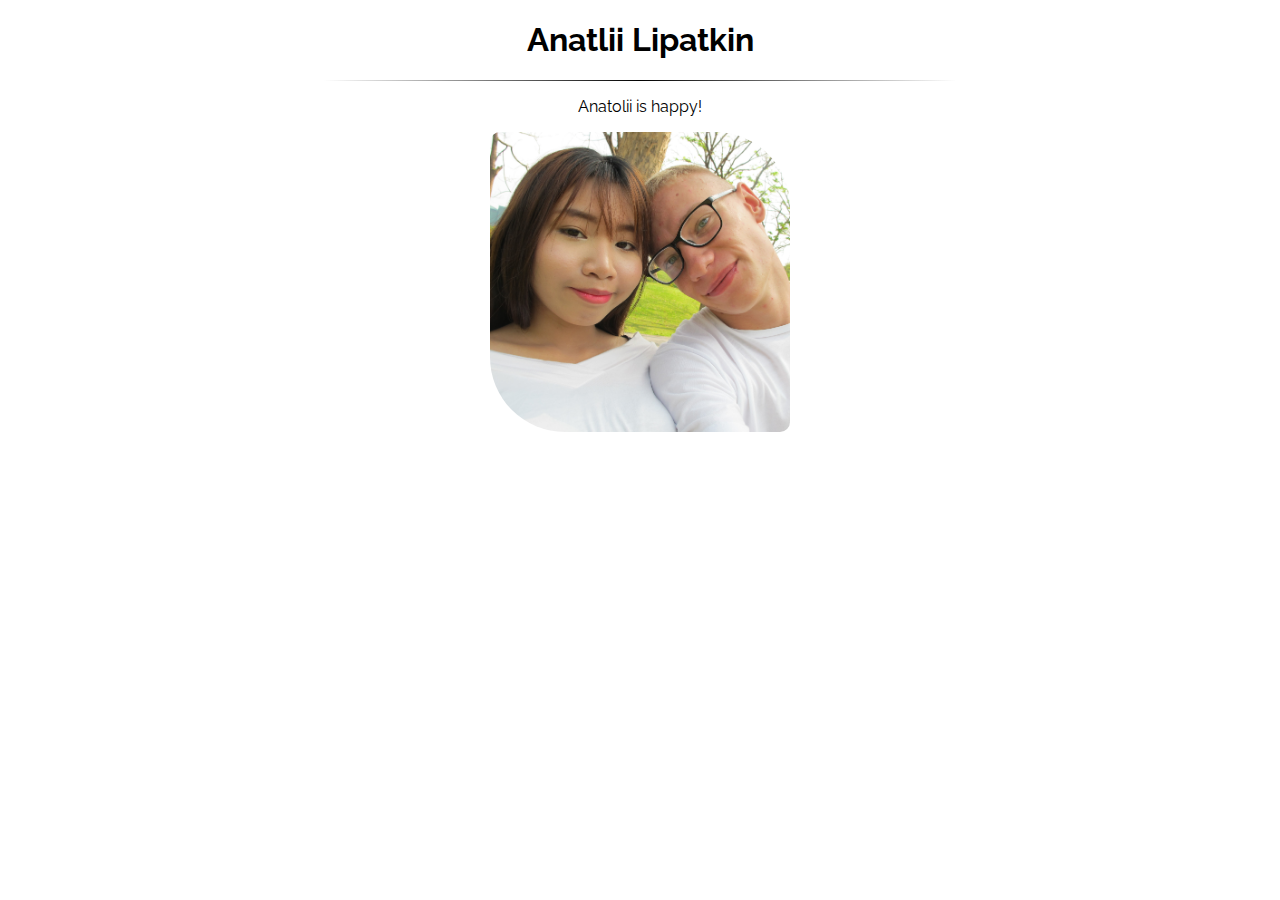
<file: Anatolii is happy/index.html>
<!DOCTYPE html>
<html>
<head>
	<title>Week 2: Version Control System</title>
	<link rel="stylesheet" type="text/css" href="css/style.css"> 
</head>
<body>
	<h1>Anatlii Lipatkin</h1>
	<hr>
	<p>
	Anatolii is happy!
	<p/>
	<img src="images\IMG_8057.jpg" width="300px">	
</body>
</html>
</file>
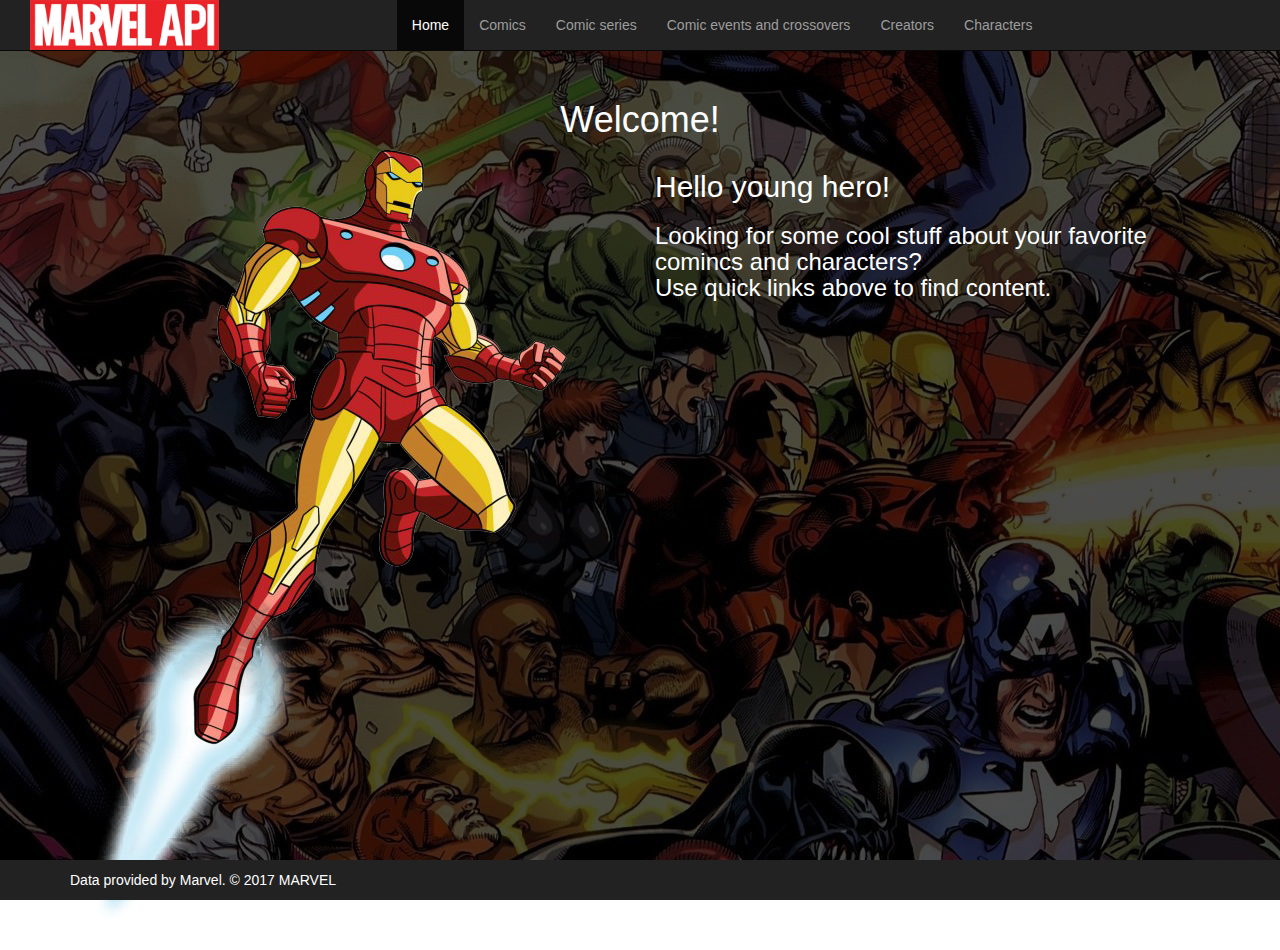
<file: Project/index.html>
<!DOCTYPE html>
<html>
<head>
	<link rel="stylesheet" type="text/css" href="css/bootstrap.css">
	<link rel="stylesheet" type="text/css" href="css/custom.css">
	<title>Marver API</title>
</head>
<body>
	<nav class="navbar navbar-inverse navbar-fixed-top">
	  	<div class="navbar-header">
		    <button type="button" class="navbar-toggle collapsed" data-toggle="collapse" data-target="#bs-example-navbar-collapse-1" aria-expanded="false">
		    <span class="sr-only">Toggle navigation</span>
		    <span class="icon-bar"></span>
		    <span class="icon-bar"></span>
		    <span class="icon-bar"></span>
		    </button>
		    <a href="index.html"><img class="logo" src="images/logo.jpg"></a>
	    </div>
	    <ul class="nav navbar-nav">
		    <li class="active"><a href="index.html">Home <span class="sr-only">(current)</span></a></li>
	        <li><a href="comics.html">Comics</a></li>
	        <li><a href="comicSeries.html">Comic series</a></li>
	        <li><a href="comicEvents.html">Comic events and crossovers</a></li>
	        <li><a href="creators.html">Creators</a></li>
	        <li><a href="characters.html">Characters</a></li>
	    </ul>
   </nav>
   <div class="container">
   		<div class="row">
        	<div class="col-md-12 text-center">
        		<h1>Welcome!</h1>
        		
        	</div>
        </div>
        <div class="row">
        	<div class="col-md-6">
       			<img src="images/iron.png" id="iron">
			</div>
			<div class="col-md-6" id="hello">
			<p>
       			<h2>Hello young hero!</h2>
       			<h3>Looking for some cool stuff about your favorite comincs and characters?
       			<br/>
       			Use quick links above to find content.</h3>
       		</p>
  			</div>
   		</div>
   </div>
   <footer class="footer">
	<div class="container" style="margin-top: 0px;">
		<p class="text-muted" id="footer" style="margin-top: 10px;"><a href="http://marvel.com">Data provided by Marvel. © 2017 MARVEL</a></p>
	</div>
	</footer>
</body>
</html>
</file>
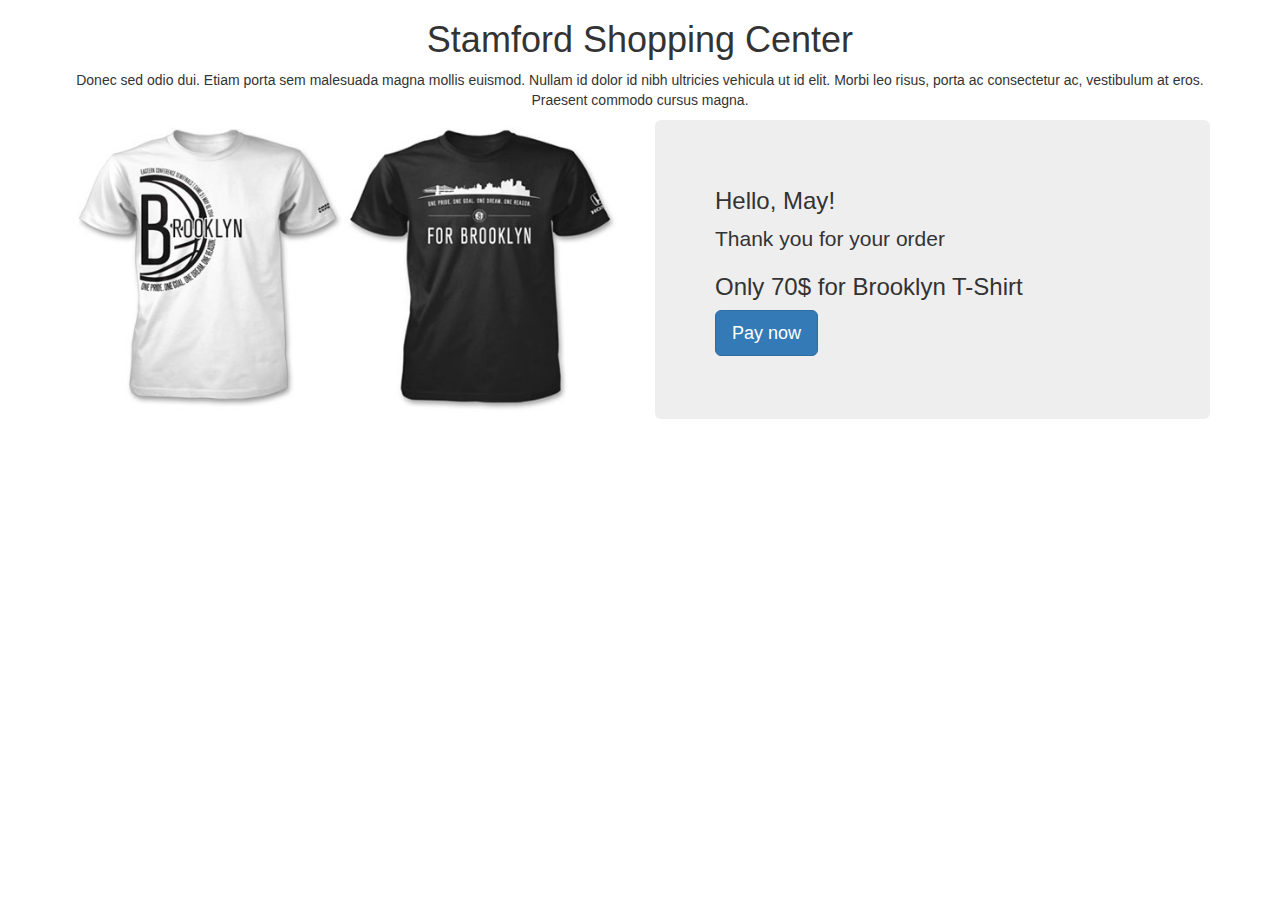
<file: Week3/index.html>
<!DOCTYPE html>
<html lang="en">
	<head>
		<title>Stamford Shopping Center</title>
		<link rel="stylesheet" type="text/css" href="css/bootstrap.css"/>
	</head>
	<body>

		<div class="container">
			<div class="row">
				<div class="col-md-12 text-center">
					<h1>Stamford Shopping Center</h1>
					<p>Donec sed odio dui. Etiam porta sem malesuada magna mollis euismod. Nullam id dolor id nibh ultricies vehicula ut id elit. Morbi leo risus, porta ac consectetur ac, vestibulum at eros. Praesent commodo cursus magna.</p>
				</div>
			</div>
			<div class="row">
				<div class="col-md-6">
					<img class="img-responsive" src="images/t-shirt.jpg">
				</div>
				<div class="col-md-6">
					<div class="jumbotron">

					<h3>Hello, <span id="name"></span>!</h3>
					
					<p>Thank you for your order</p>
					
					<h3>Only <span id="total"></span>$ for Brooklyn T-Shirt</h3>
					
					<p><a class="btn btn-primary btn-lg" href="#" role="button">Pay now</a></p>
					</div>
				</div>
			</div>
		</div>

	</body>
</html>
<script type="text/javascript" src="js/shop.js"></script>
</file>
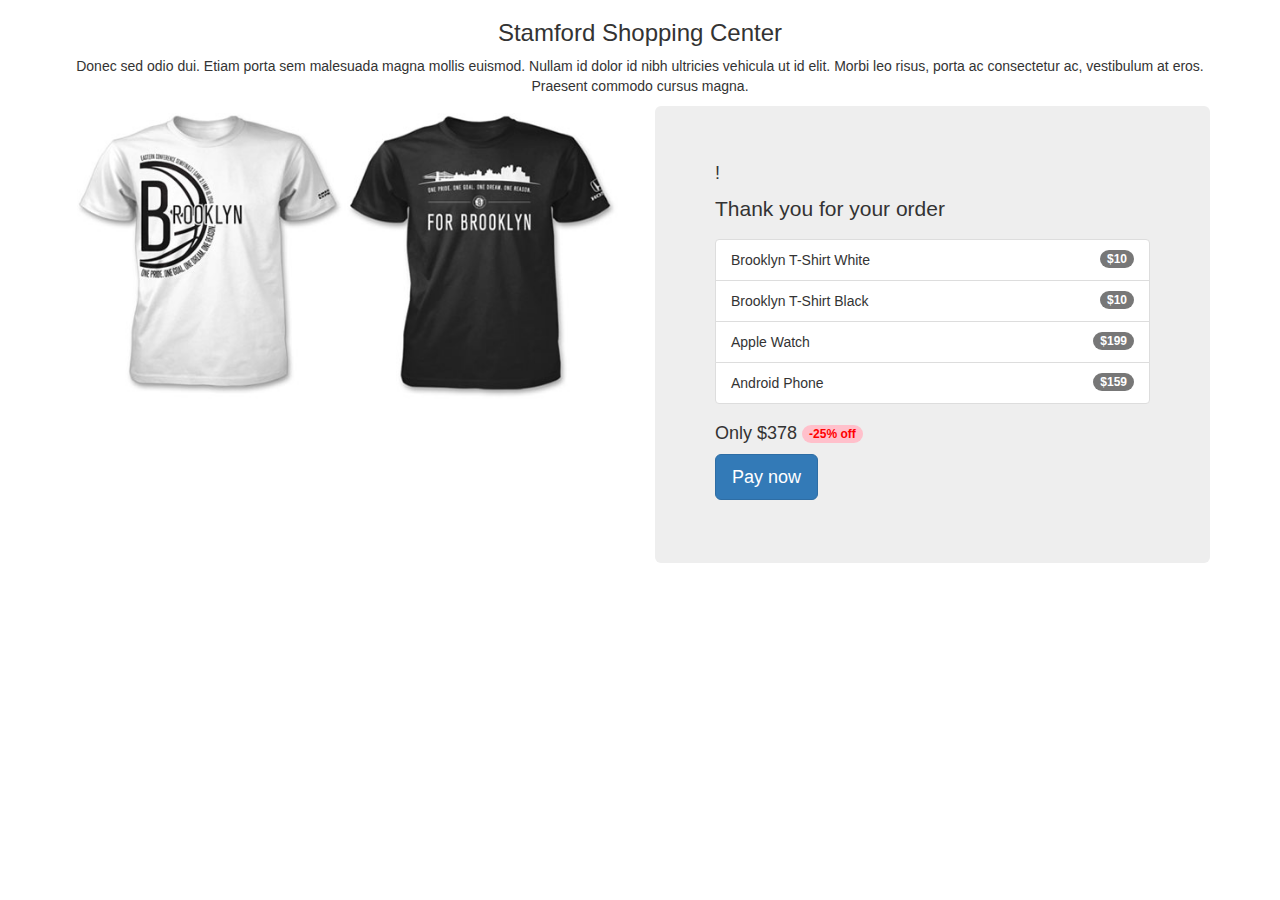
<file: Week3/Shopping Center + Array/index.html>
<!DOCTYPE html>
<html lang="en">
	<head>
		<title>Stamford Shopping Center</title>
		<link rel="stylesheet" type="text/css" href="css/bootstrap.min.css"/>
	</head>
	<body>

		<div class="container">
			<div class="row">
				<div class="col-md-12 text-center">
					<h3>Stamford Shopping Center</h3>
					<p>Donec sed odio dui. Etiam porta sem malesuada magna mollis euismod. Nullam id dolor id nibh ultricies vehicula ut id elit. Morbi leo risus, porta ac consectetur ac, vestibulum at eros. Praesent commodo cursus magna.</p>
				</div>
			</div>

			<div class="row">
				<div class="col-md-6">
					<img class="img-responsive" src="images/t-shirt.jpg"/>
				</div>
				<div class="col-md-6">

					<div class="jumbotron">
					  <h4><span id="name"></span>!</h4>

					  <p>Thank you for your order</p>

					   	<ul id="product-list" class="list-group">
                <li class="list-group-item">
                  <span class="badge">$10</span>
                  Product 1
                </li>
              </ul>

					  <h4>Only $<span id="total-price"></span> <span class="badge" style="background-color: pink; color: red">-25% off</span></h4>

					  <p><a class="btn btn-primary btn-lg" href="#" role="button">Pay now</a></p>
					</div>

				</div>
			</div>
		</div>

	</body>
</html>
<script type="text/javascript" src="js/shop.js"></script>
</file>
<file: Anatolii is happy/css/style.css>
@import url('https://fonts.googleapis.com/css?family=Raleway:200');
body {
	font-family: 'Raleway', sans-serif; 
	text-align: center;
}
hr {
	width: 50%;
	border: 0;
	height: 1px;
	background: #000;
	background-image: -webkit-linear-gradient(left, #fff, #000, #fff);
	background-image: -moz-linear-gradient(left, #fff, #000, #fff);
	background-image: -ms-linear-gradient(left, #fff, #000, #fff);
	background-image: -o-linear-gradient(left, #fff, #000, #fff);
}
img { 
	border-radius: 10px 75px; 
}
</file>
<file: Project/css/custom.css>
body {
      background: url("../images/bg.jpg");
      width: 100%;
      height: 100%;
      background-attachment: fixed;
    }
 body > .container{
 	padding: 30px 15px 0;
}
.footer {

  position: fixed;
  bottom: 0;
  width: 100%;
  /* Set the fixed height of the footer here */
  height: 40px;
  background-color: #222;
  border-color: #080808;
}
.navbar-header {
  width: 31%;
}
.container {
	margin-top: 50px;
}
.logo{
	padding-top: 0px;
	padding-left: 30px;
	height: 50px;
}
h1, h2, h3, p {
	color: white;
}
h3 {
  padding-bottom: 45px;
}
footer a {
  color: white;
}
.iron{
  padding-left: 0;
}
#hello{
   position: relative;
    -webkit-animation-name: hello; /* Safari 4.0 - 8.0 */
    -webkit-animation-duration: 3.75s; /* Safari 4.0 - 8.0 */
    animation-name: hello;
    animation-duration: 3.75s;
}

  @-webkit-keyframes hello {     /* Safari 4.0 - 8.0 */
      0%  {opacity:0;}
      75%  {opacity:0;}
      100% {opacity: 1;}
  }

  @keyframes hello {   /* Standard syntax */
      0%  {opacity: 0;}
      75%  {opacity:0;}
      100% {opacity: 1;}
  }

#iron{
    position: relative;
    -webkit-animation-name: iron; /* Safari 4.0 - 8.0 */
    -webkit-animation-duration: 3s; /* Safari 4.0 - 8.0 */
    animation-name: iron;
    animation-duration: 3s;
}


  @-webkit-keyframes iron {     /* Safari 4.0 - 8.0 */
      0%  {left:-200px; top:500px;}
      100% {left:0px; top:0px;}
  }

  @keyframes iron {   /* Standard syntax */
      0%  {left:-200px; top:500px;}
      100% {left:0px; top:0px;}
  }


#anim {
  display: inline-block;
  position: relative; 
  margin: 20px 16px 0px 20px; 
  width: 150px; 
  height: 60px; 
  transition:.2s; 
}
#anim:after {
  position: absolute;
  top: 6px;
  left: 6px;
  padding: 0 6px;
}
i {
  position: absolute;
  width: 5px;
  height: 5px;
  left: 0;
  bottom: 0;
  border-radius: 50%;
  background: red;
  animation: move 2s infinite;
}
@keyframes move {
  from {
    left: 0;
    bottom: 75px; 
  }
  to { 
    left: 145px; 
    bottom: 75px;
  }  
}
.ease-in-out i { 
  animation-timing-function: ease-in-out; 
}
.cubic-bezier-1 i { 
  animation-timing-function: cubic-bezier(.8,1.5,.2,-1); 
}
.cubic-bezier-1:after {content:"cubic-bezier (.8,1.5,.2,-1)"}
.cubic-bezier-2:after {content:"cubic-bezier (.47,-.44,.49,1.46)"}
.cubic-bezier-3:after {content:"cubic-bezier (1,0,0,.5)"}
.cubic-bezier-4:after{ 
  content: "cubic-bezier (.1,.7,1,1)"; 
}
.cubic-bezier-2 i { 
  animation-timing-function: cubic-bezier(.47,-.44,.49,1.46); 
}
.cubic-bezier-3 i { 
  animation-timing-function: cubic-bezier(1,0,0,.5); 
}
.cubic-bezier-4 i { 
  animation-timing-function: cubic-bezier( .1, .7, 1, .1); 
}
.steps i { 
  animation-timing-function: steps(10,end);
}
.steps:after { 
  content: "steps(10,end)"; 
}
i:nth-child(2) {animation-delay:.1s;}
i:nth-child(3) {animation-delay:.2s;}
i:nth-child(4) {animation-delay:.3s;}
i:nth-child(5) {animation-delay:.4s;}
i:nth-child(6) {animation-delay:.5s;}
i:nth-child(7) {animation-delay:.6s;}
i:nth-child(8) {animation-delay:.7s;}
i:nth-child(9) {animation-delay:.8s;}
i:nth-child(10){animation-delay:.9s;}
</file>
